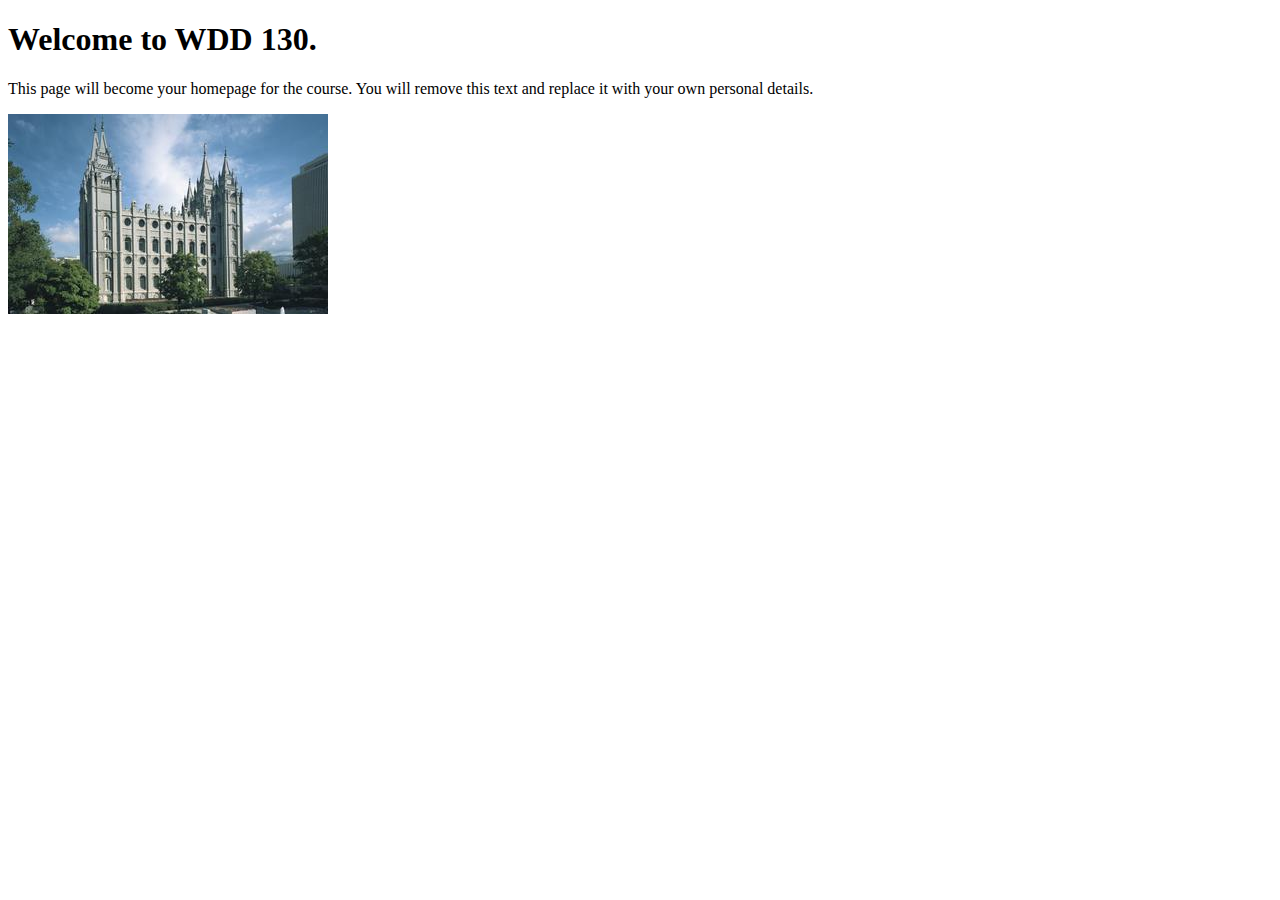
<file: index.html>
<!DOCTYPE html>
<html lang="en">
<head>
    <meta charset="UTF-8">
    <meta name="viewport" content="width=device-width, initial-scale=1.0">
    <title>WDD 130 | Personal Homepage</title>
</head>
<body>
    <h1>Welcome to WDD 130.</h1>
    <p>This page will become your homepage for the course. You will remove this text and replace it with your own personal details.</p>

    <img src="images/salt-lake-temple.jpg" alt="The Salt Lake Temple.">
</body>
</html>
</file>
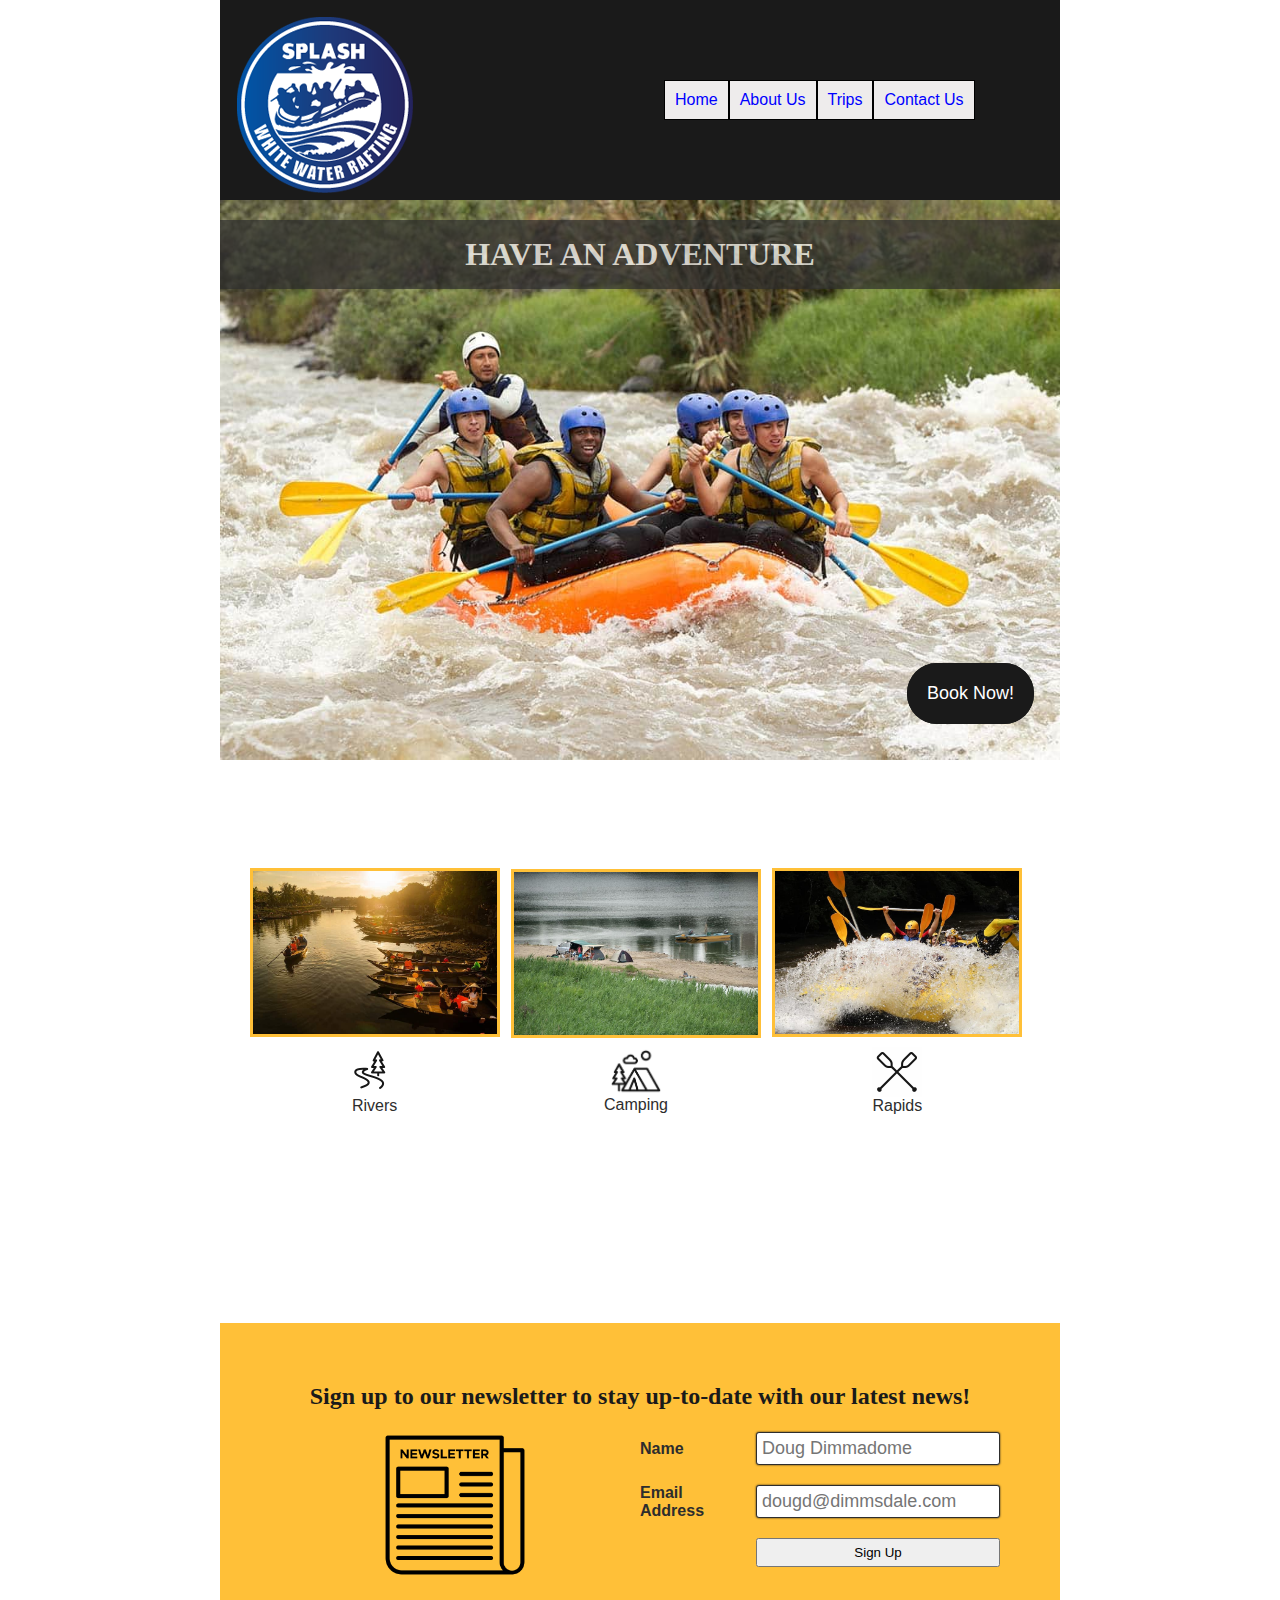
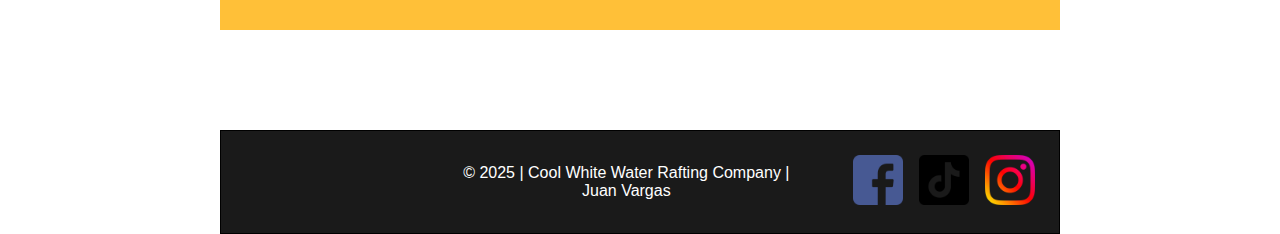
<file: wwr/index.html>
<!DOCTYPE html>
<html lang="en">

<head>
    <meta charset="UTF-8">
    <meta name="viewport" content="width=device-width, initial-scale=1.0">
    <title>Home - Cool White Water Rafting</title>
    <meta name="description"
        content="Cool White Water Rafting's homepage. A company with 50 years of experience with individual and family trips and thousands of happy clients">
    <meta name="author" content="Juan Vargas">
    <link rel="stylesheet" href="styles/rafting.css">
</head>

<body>
    <header>
        <img src="images/logo.png" alt="Cool White Water Rafting Logo">
        <nav>
            <ul class="links">
                <li><a href="index.html">Home</a></li>
                <li><a href="about.html">About Us</a></li>
                <li><a href="trips.html">Trips</a></li>
                <li><a href="contact.html">Contact Us</a></li>
            </ul>
        </nav>
    </header>
    <main>
        <div class="hero">
            <img src="images/homepage-hero-image.jpg" alt="One of the latest CWWR trips">
            <h1>HAVE AN ADVENTURE</h1>
            <article class="url">
                <a href="https://juanvargasllaguno.github.io/wdd130/wwr/trips.html">Book Now!</a>
            </article>

        </div>

        <section class="small-icons">
            <figure>
                <img src="images/rivers.jpg" alt="People embarking on a trip through the river" class="mid-image">
                <img src="images/river-icon.jpg" alt="minimalist river icon" class="icon">
                <figcaption>Rivers</figcaption>
            </figure>
            <figure>
                <img src="images/camping.jpg" alt="A family camping by the river" class="mid-image">
                <img src="images/camping-icon.jpg" alt="minimalist camping icon" class="icon">
                <figcaption>Camping</figcaption>
            </figure>
            <figure>
                <img src="images/rapids.jpg" alt="A group going down the rapids" class="mid-image">
                <img src="images/rapids-icon.jpg" alt="minimalist rapids icon" class="icon">
                <figcaption>Rapids</figcaption>
            </figure>
        </section>

        <div class="newsletter">
            <h2>Sign up to our newsletter to stay up-to-date with our latest news!</h2>
            <img src="images/newsletter.png" alt="newsletter icon">
            <form>

                <label for="news-name"><b>Name</b></label>
                <input type="text" id="news-name" name="news-name" placeholder="Doug Dimmadome">


                <label for="news-email"><b>Email Address</b></label>
                <input type="email" id="news-email" name="news-email" placeholder="dougd@dimmsdale.com">

                <button type="submit">Sign Up</button>
            </form>
        </div>

    </main>
    <footer>
        <p>© 2025 | Cool White Water Rafting Company | Juan Vargas</p>
        <nav class="socialmedia">
            <a href="https://facebook.com">
                <img src="images/facebook.png" alt="Facebook">
            </a>
            <a href="https://tiktok.com">
                <img src="images/tiktok.png" alt="TikTok">
            </a>
            <a href="https://instagram.com">
                <img src="images/instagram.webp" alt="Instagram">
            </a>
        </nav>
    </footer>
</body>

</html>
</file>
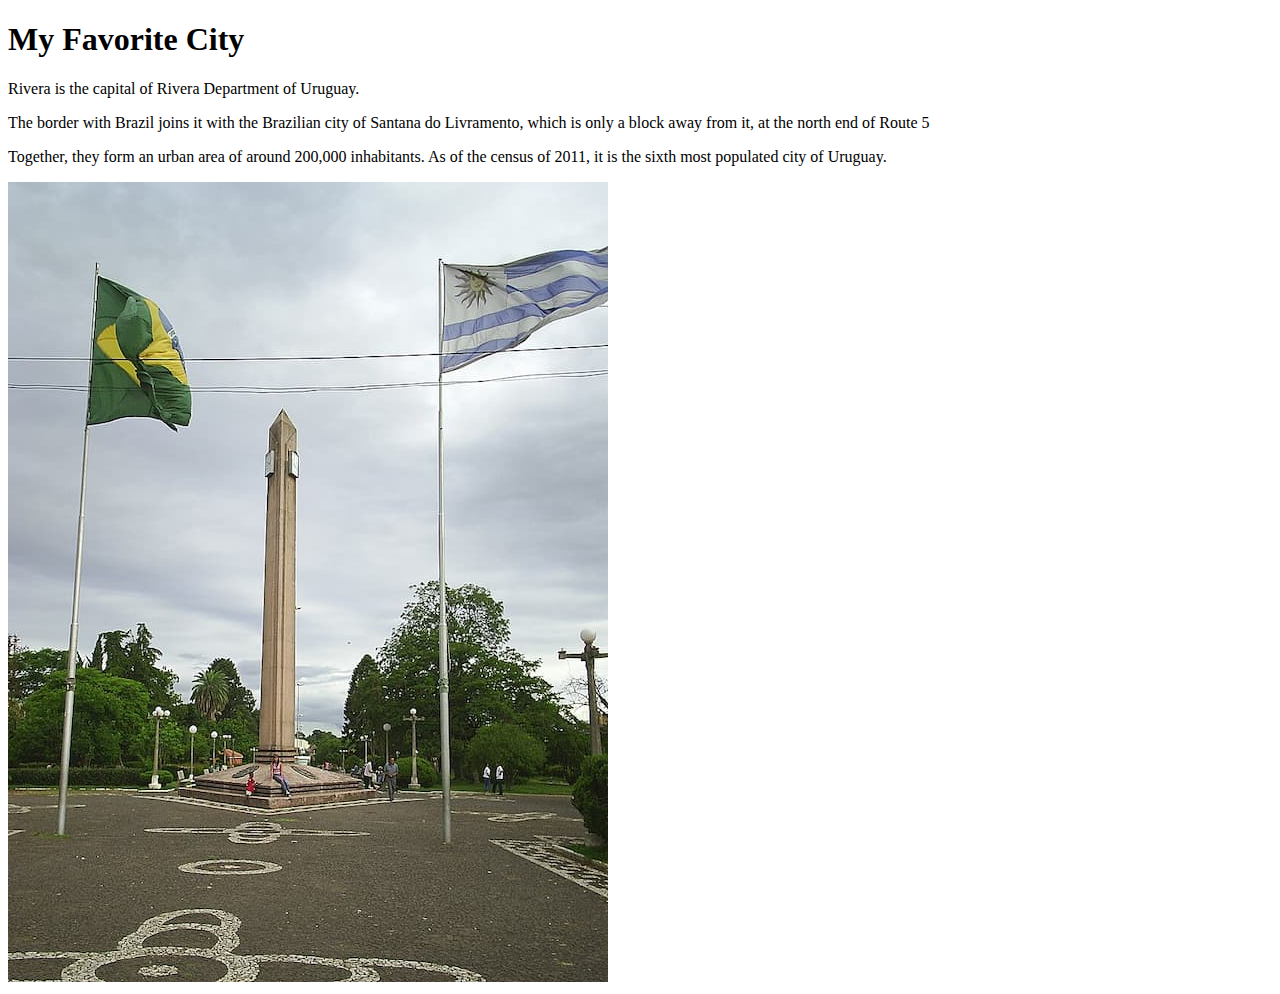
<file: week01/favorite-city.html>
<!DOCTYPE html>
<html lang="en US">

<head>
    <meta charset="utf-9">
    <meta name="viewport" content="width=device-width, initial-scale=1.0">
    <title>My Favorite City</title>
</head>

<body>
    <h1>My Favorite City</h1>
    <p>Rivera is the capital of Rivera Department of Uruguay.</p>
    <p>The border with Brazil joins it with the Brazilian city of Santana do Livramento, which is only a block away from
        it, at the north end of Route 5</p>
    <p>Together, they form an urban area of around 200,000 inhabitants. As of the census of 2011, it is the sixth most
        populated city of Uruguay.</p>
    <img src="./images/rivera.jpg" alt="Plaza Internacional shared between Rivera and Santana do Livramento">
</body>

</html>
</file>
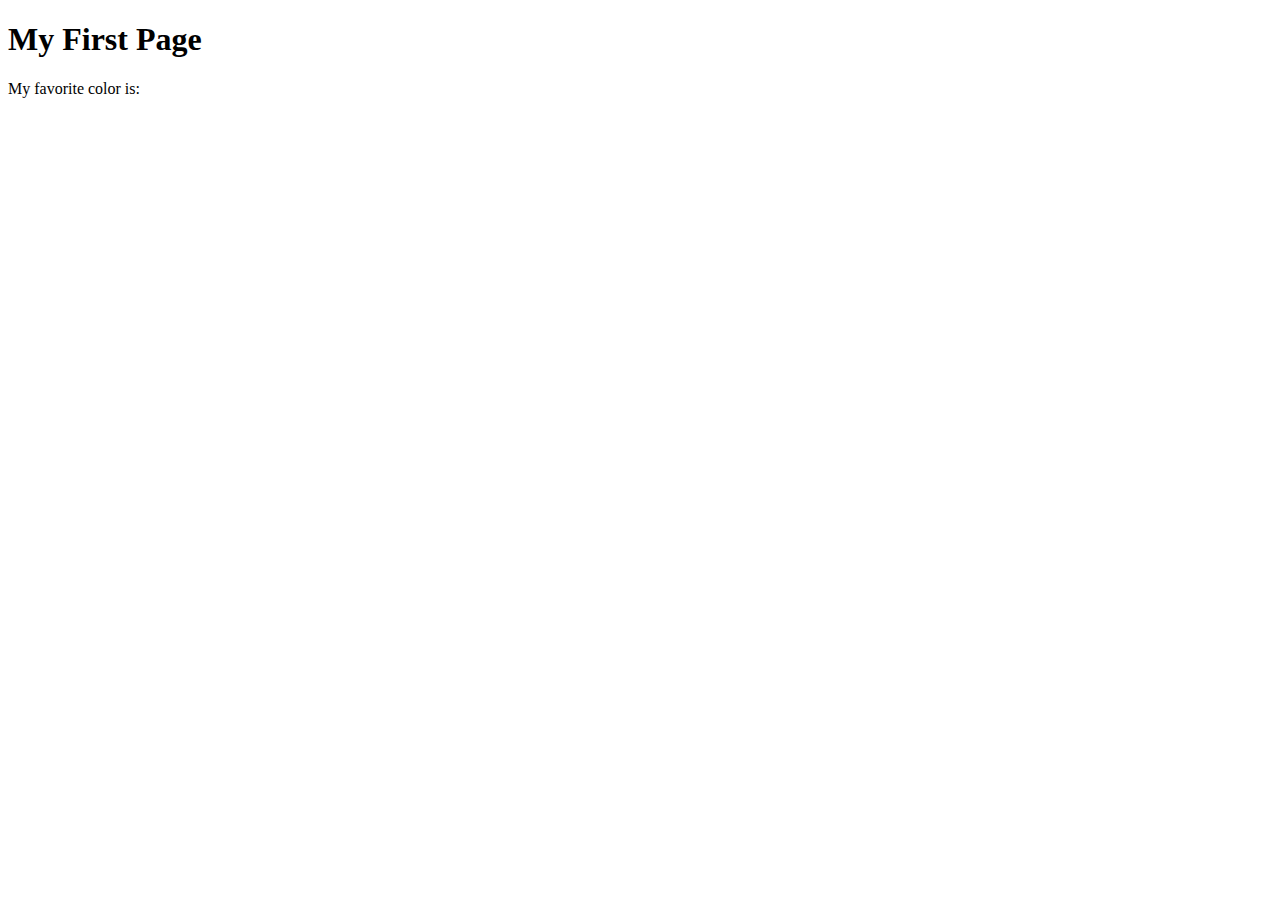
<file: week01/first-page.html>
<!DOCTYPE html>
<html lang="en">
<head>
    <meta charset="UTF-8">
    <meta name="viewport" content="width=device-width, initial-scale=1.0">
    <title>My First Page</title>
</head>
<body>
    <h1>My First Page</h1>
    <p>My favorite color is: </p>
</body>
</html>
</file>
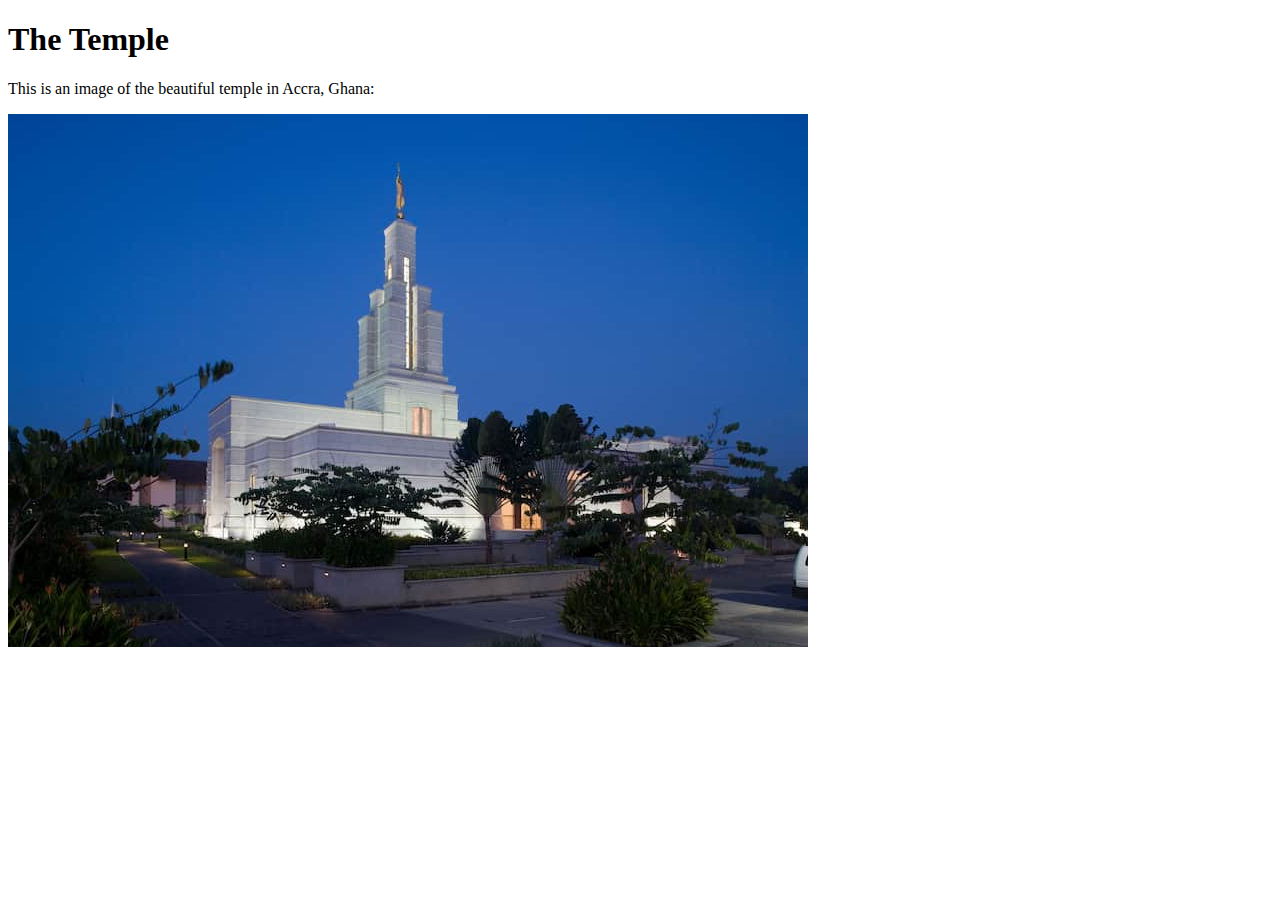
<file: week01/images-solution.html>
<!DOCTYPE html>
<html lang="en">
<head>
    <meta charset="UTF-8">
    <meta name="viewport" content="width=device-width, initial-scale=1.0">
    <title>Temple Image</title>
</head>
<body>
    <h1>The Temple</h1>
    <p>This is an image of the beautiful temple in Accra, Ghana:</p>
    <img src="images/temple-small.jpg" alt="The Accra Ghana Temple">
    
</body>
</html>
</file>
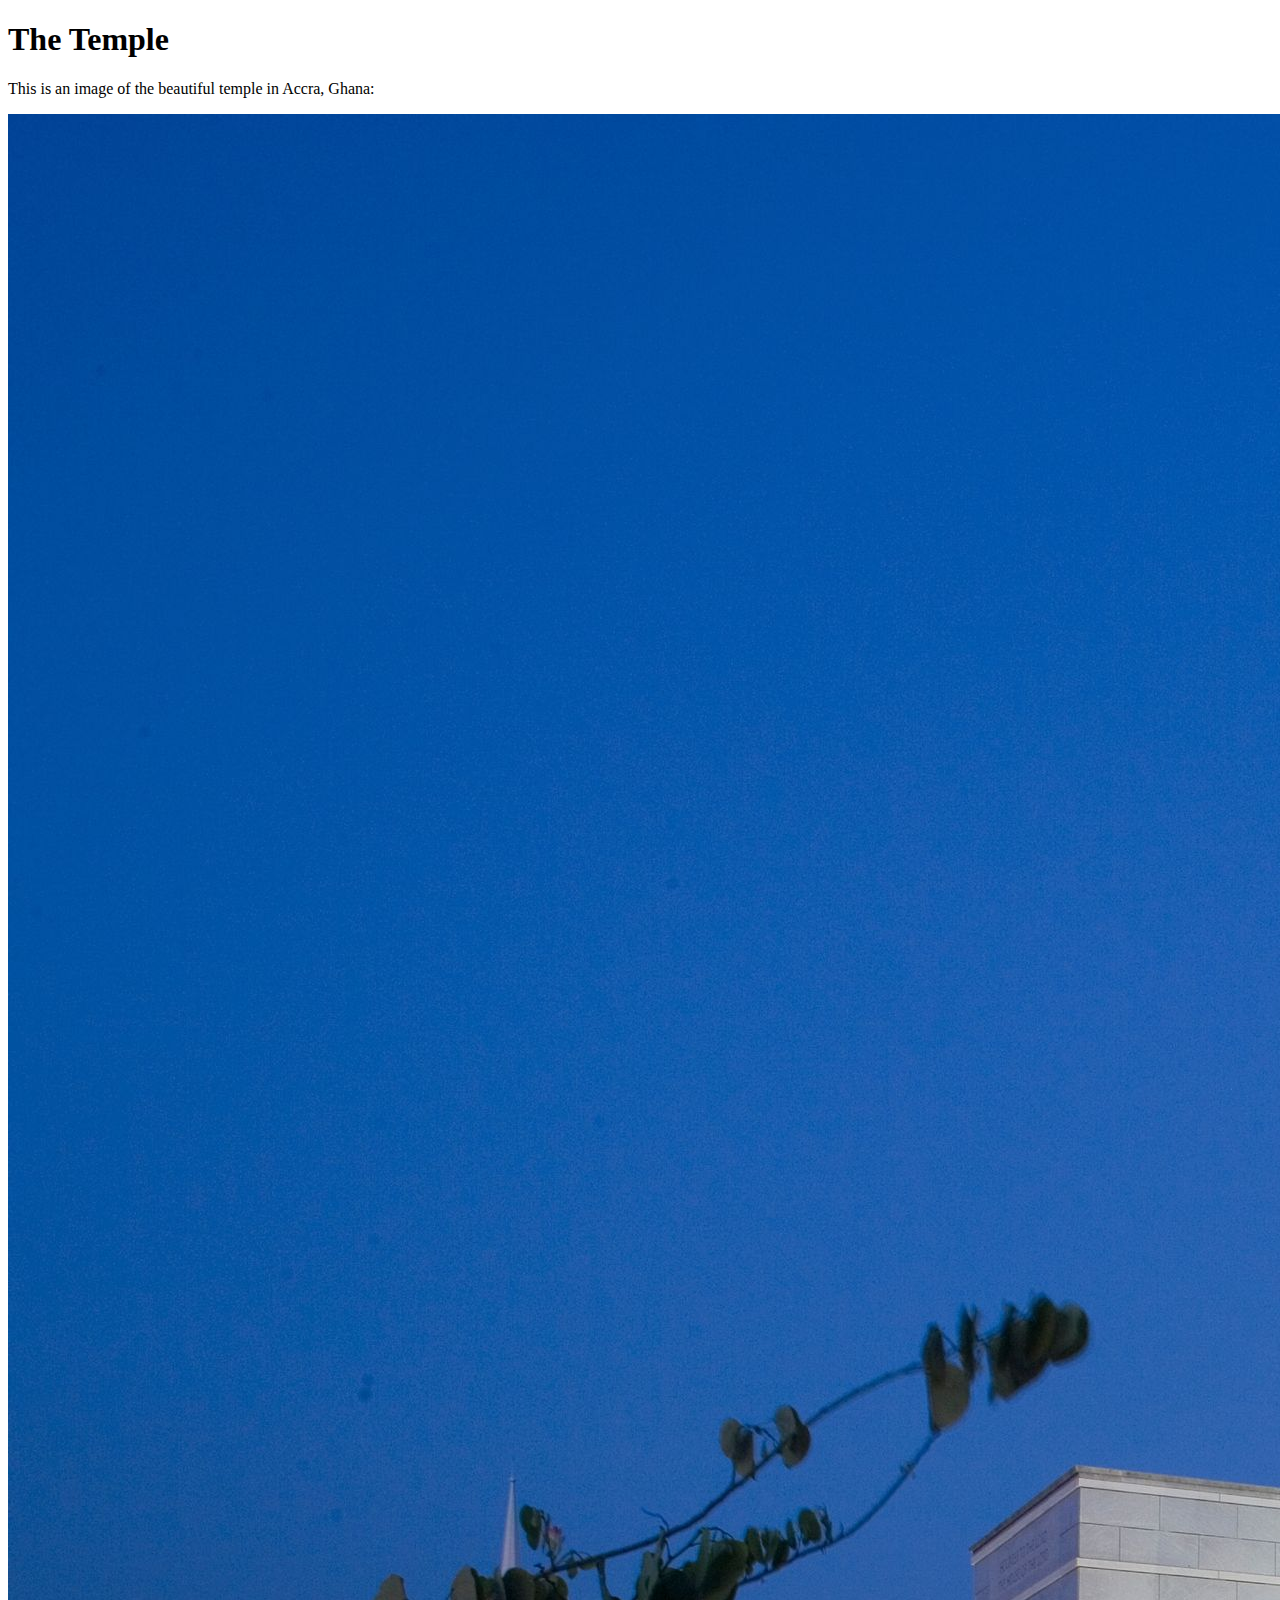
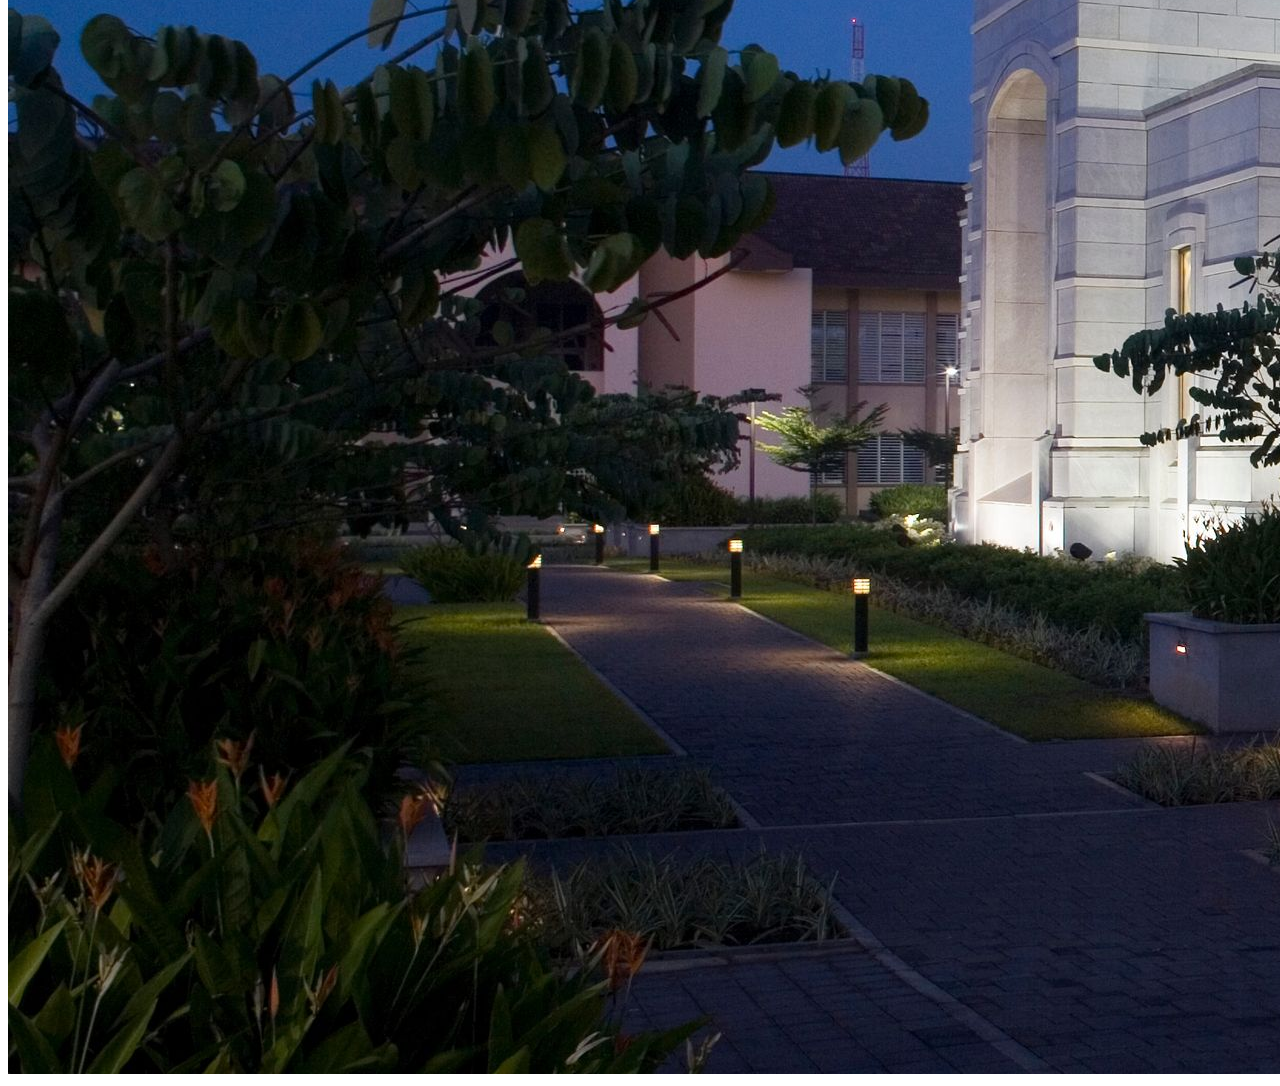
<file: week01/images.html>
<!DOCTYPE html>
<html lang="en">
<head>
    <meta charset="UTF-8">
    <meta name="viewport" content="width=device-width, initial-scale=1.0">
    <title>Temple Image</title>
</head>
<body>
    <h1>The Temple</h1>
    <p>This is an image of the beautiful temple in Accra, Ghana:</p>
    <img src="images/temple-large.jpeg" alt="The Accra Ghana Temple">
    
</body>
</html>
</file>
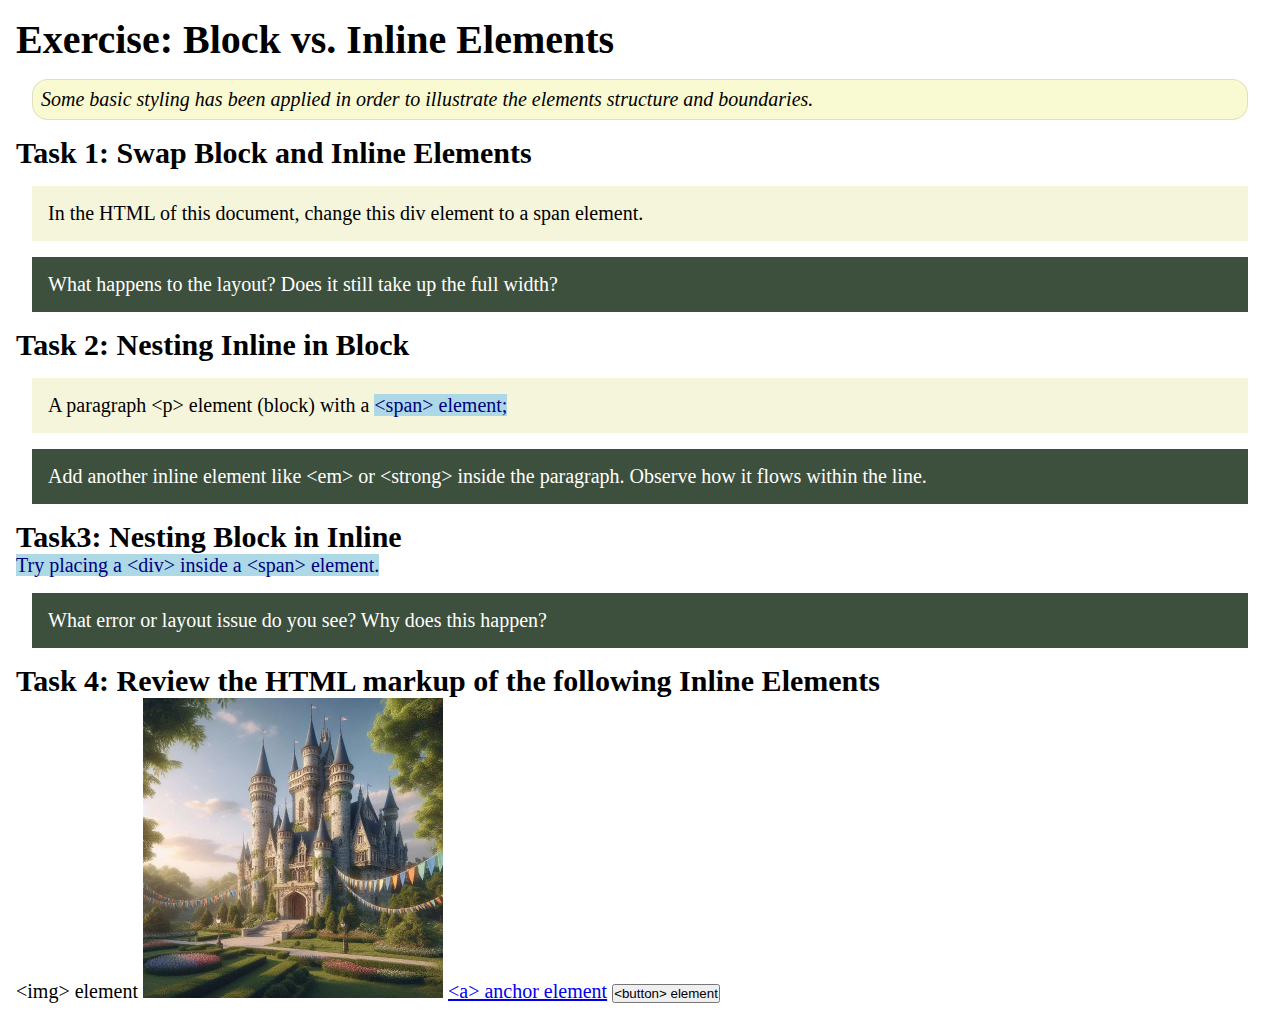
<file: week02/block-vs-inline.html>
<!DOCTYPE html>
<html lang="en">

<head>
    <meta charset="UTF-8">
    <meta name="viewport" content="width=device-width, initial-scale=1.0">
    <title>Exercise: Block vs. Inline Elements</title>
    <link rel="stylesheet" href="styles/block-vs-inline.css">
</head>

<body>
    <main>
        <h1>Exercise: Block vs. Inline Elements</h1>
        <p class="note">Some basic styling has been applied in order to illustrate the elements structure and
            boundaries.</p>

        <h2>Task 1: Swap Block and Inline Elements</h2>
        <div>In the HTML of this document, change this div element to a span element.</div>

        <p class="question">What happens to the layout? Does it still take up the full width?</p>

        <h2>Task 2: Nesting Inline in Block</h2>
        <p>A paragraph &lt;p&gt; element (block) with a <span>&lt;span&gt; element;</span></p>
        <p class="question">Add another inline element like &lt;em&gt; or &lt;strong&gt; inside the paragraph. Observe
            how it flows within the line.</p>

        <h2>Task3: Nesting Block in Inline</h2>
        <span>Try placing a &lt;div&gt; inside a &lt;span&gt; element.</span>
            <p class="question">What error or layout issue do you see? Why does this happen?</p>


            <h2>Task 4: Review the HTML markup of the following Inline Elements</h2>
        &lt;img&gt; element
        <img src="images/castle.webp" alt="placeholder image (images are inline)" width="300" height="300">
        <a href="https://churchofjesuschrist.org">&lt;a&gt; anchor element</a>
        <button type="button">&lt;button&gt; element</button>
    </main>
</body>

</html>
</file>
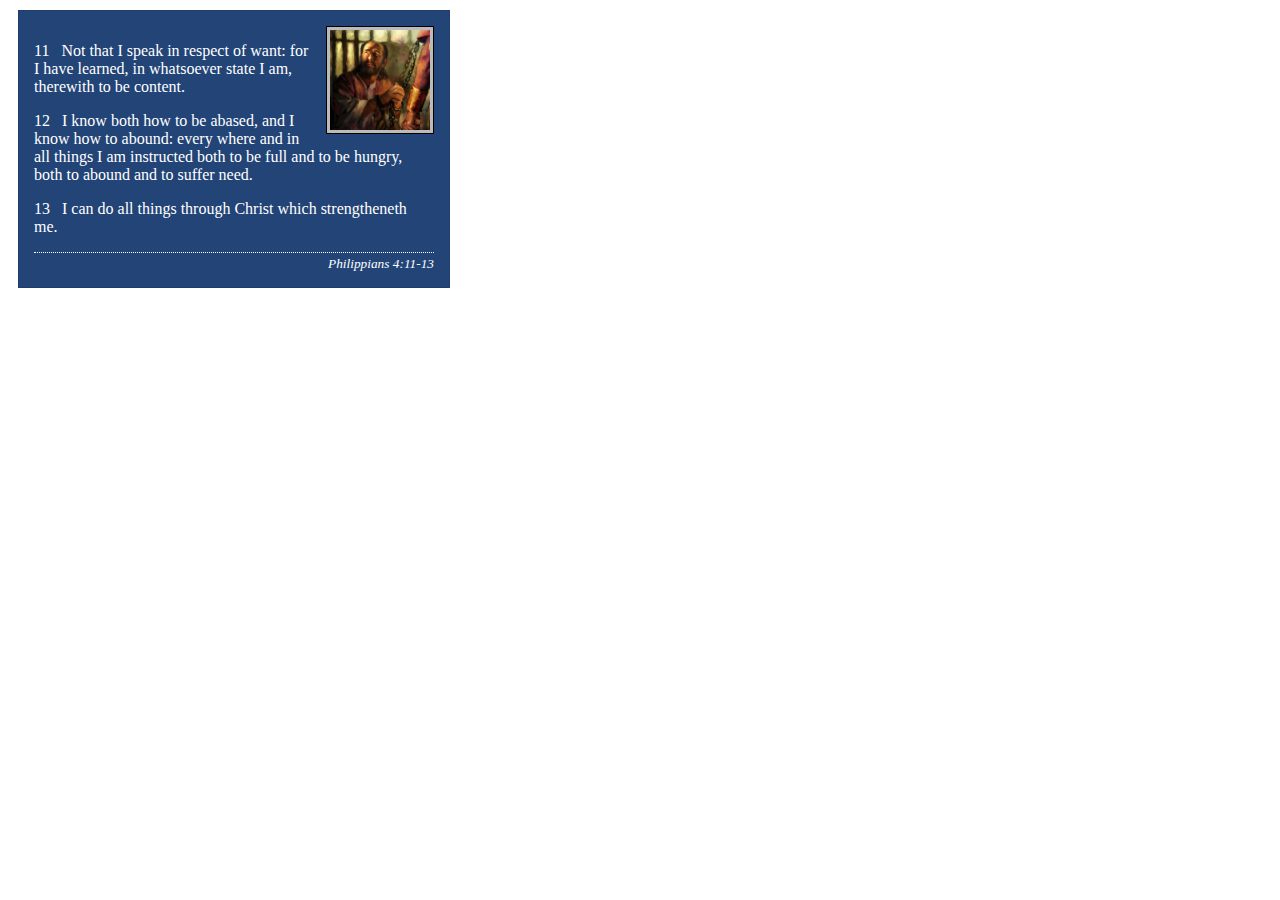
<file: week02/box-model-solution.html>
<!DOCTYPE html>
<html lang="en">
<head>
    <meta charset="UTF-8">
    <meta name="viewport" content="width=device-width, initial-scale=1.0">
    <title>Box Model Activity</title>
    <link rel="stylesheet" href="styles/box-model-solution.css">
</head>
<body>
    <main>
        <div class="callout">
            <img src="images/apostle-paul-imprisoned.webp" alt="Paul the Apostle - Imprisoned in Rome" width="200" height="200">
            <blockquote>
                <p>11 &nbsp; Not that I speak in respect of want: for I have learned, in whatsoever state I am, therewith to be content.</p>
                <p>12 &nbsp; I know both how to be abased, and I know how to abound: every where and in all things I am instructed both to be full and to be hungry, both to abound and to suffer need.</p>
                <p>13 &nbsp; I can do all things through Christ which strengtheneth me.</p>
            </blockquote>
            <cite>Philippians 4:11-13</cite>
        </div>
    </main>
</body>
</html>
</file>
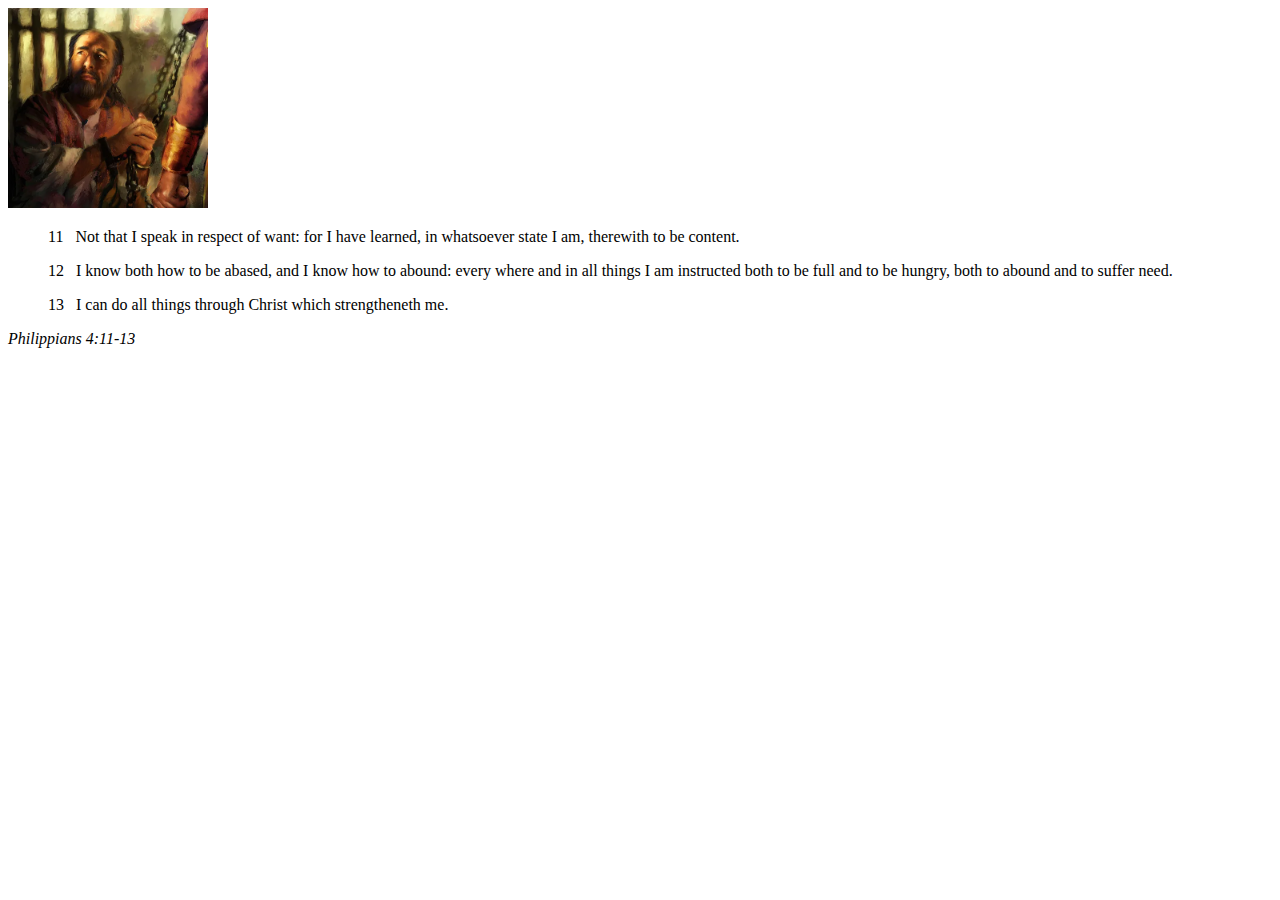
<file: week02/box-model.html>
<!DOCTYPE html>
<html lang="en">
<head>
    <meta charset="UTF-8">
    <meta name="viewport" content="width=device-width, initial-scale=1.0">
    <title>Box Model Activity</title>
</head>
<body>
    <main>
        <div class="callout">
            <img src="images/apostle-paul-imprisoned.webp" alt="Paul the Apostle - Imprisoned in Rome" width="200" height="200">
            <blockquote>
                <p>11 &nbsp; Not that I speak in respect of want: for I have learned, in whatsoever state I am, therewith to be content.</p>
                <p>12 &nbsp; I know both how to be abased, and I know how to abound: every where and in all things I am instructed both to be full and to be hungry, both to abound and to suffer need.</p>
                <p>13 &nbsp; I can do all things through Christ which strengtheneth me.</p>
            </blockquote>
            <cite>Philippians 4:11-13</cite>
        </div>
    </main>
</body>
</html>
</file>
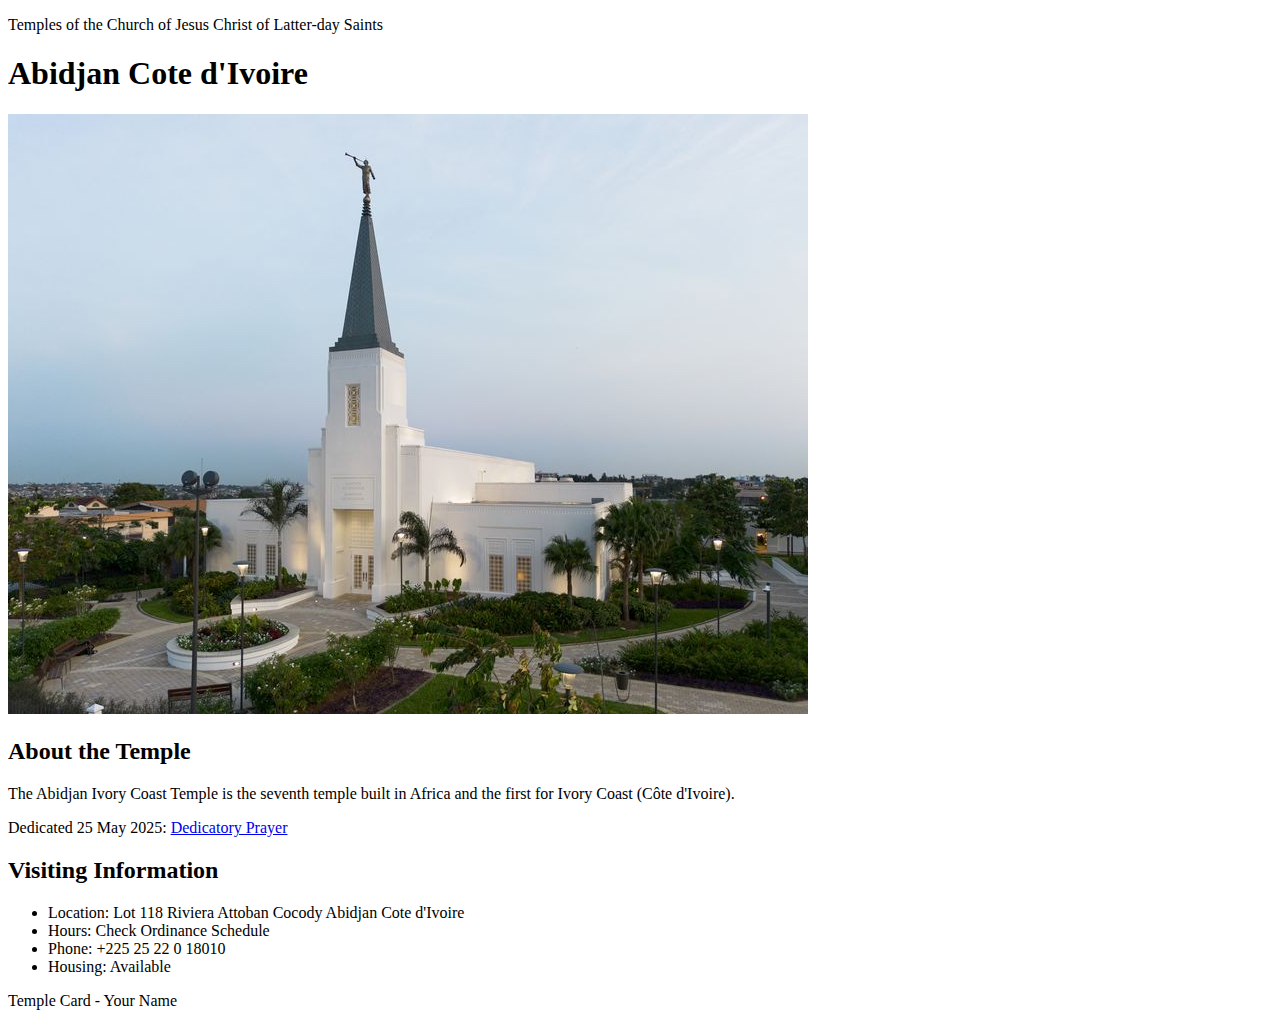
<file: week02/temple.html>
<!DOCTYPE html>
<html lang="en">

<head>
    <meta charset="UTF-8">
    <meta name="viewport" content="width=device-width, initial-scale=1.0">
    <title>Temple Card - Abidjan Cote d'Ivoire</title>
</head>

<body>
    <header>
        <p>Temples of the Church of Jesus Christ of Latter-day Saints</p>
    </header>
    <main>
        <h1>Abidjan Cote d'Ivoire</h1>
        <picture>
            <img src="images/abidjan-ivory-coast.jpeg" alt="Abidjan Cote d'Ivoire Temple">
        </picture>
        <section>
            <h2>About the Temple</h2>
            <p>The Abidjan Ivory Coast Temple is the seventh temple built in Africa and the first for Ivory Coast (Côte
                d'Ivoire).</p>
            <p>Dedicated 25 May 2025: <a
                    href="https://www.churchofjesuschrist.org/temples/dedicatory-prayer/abidjan-ivory-coast-temple/2025-05-25?lang=eng"
                    target="_blank" rel="noopener noreferrer">Dedicatory Prayer</a></p>
        </section>
        <section>
            <h2>Visiting Information</h2>
            <ul>
                <li>Location: Lot 118 Riviera Attoban Cocody Abidjan Cote d'Ivoire</li>
                <li>Hours: Check Ordinance Schedule</li>
                <li>Phone: +225 25 22 0 18010</li>
                <li>Housing: Available</li>
            </ul>
        </section>
    </main>
    <footer>
        <p>Temple Card - Your Name</p>
    </footer>
</body>

</html>
</file>
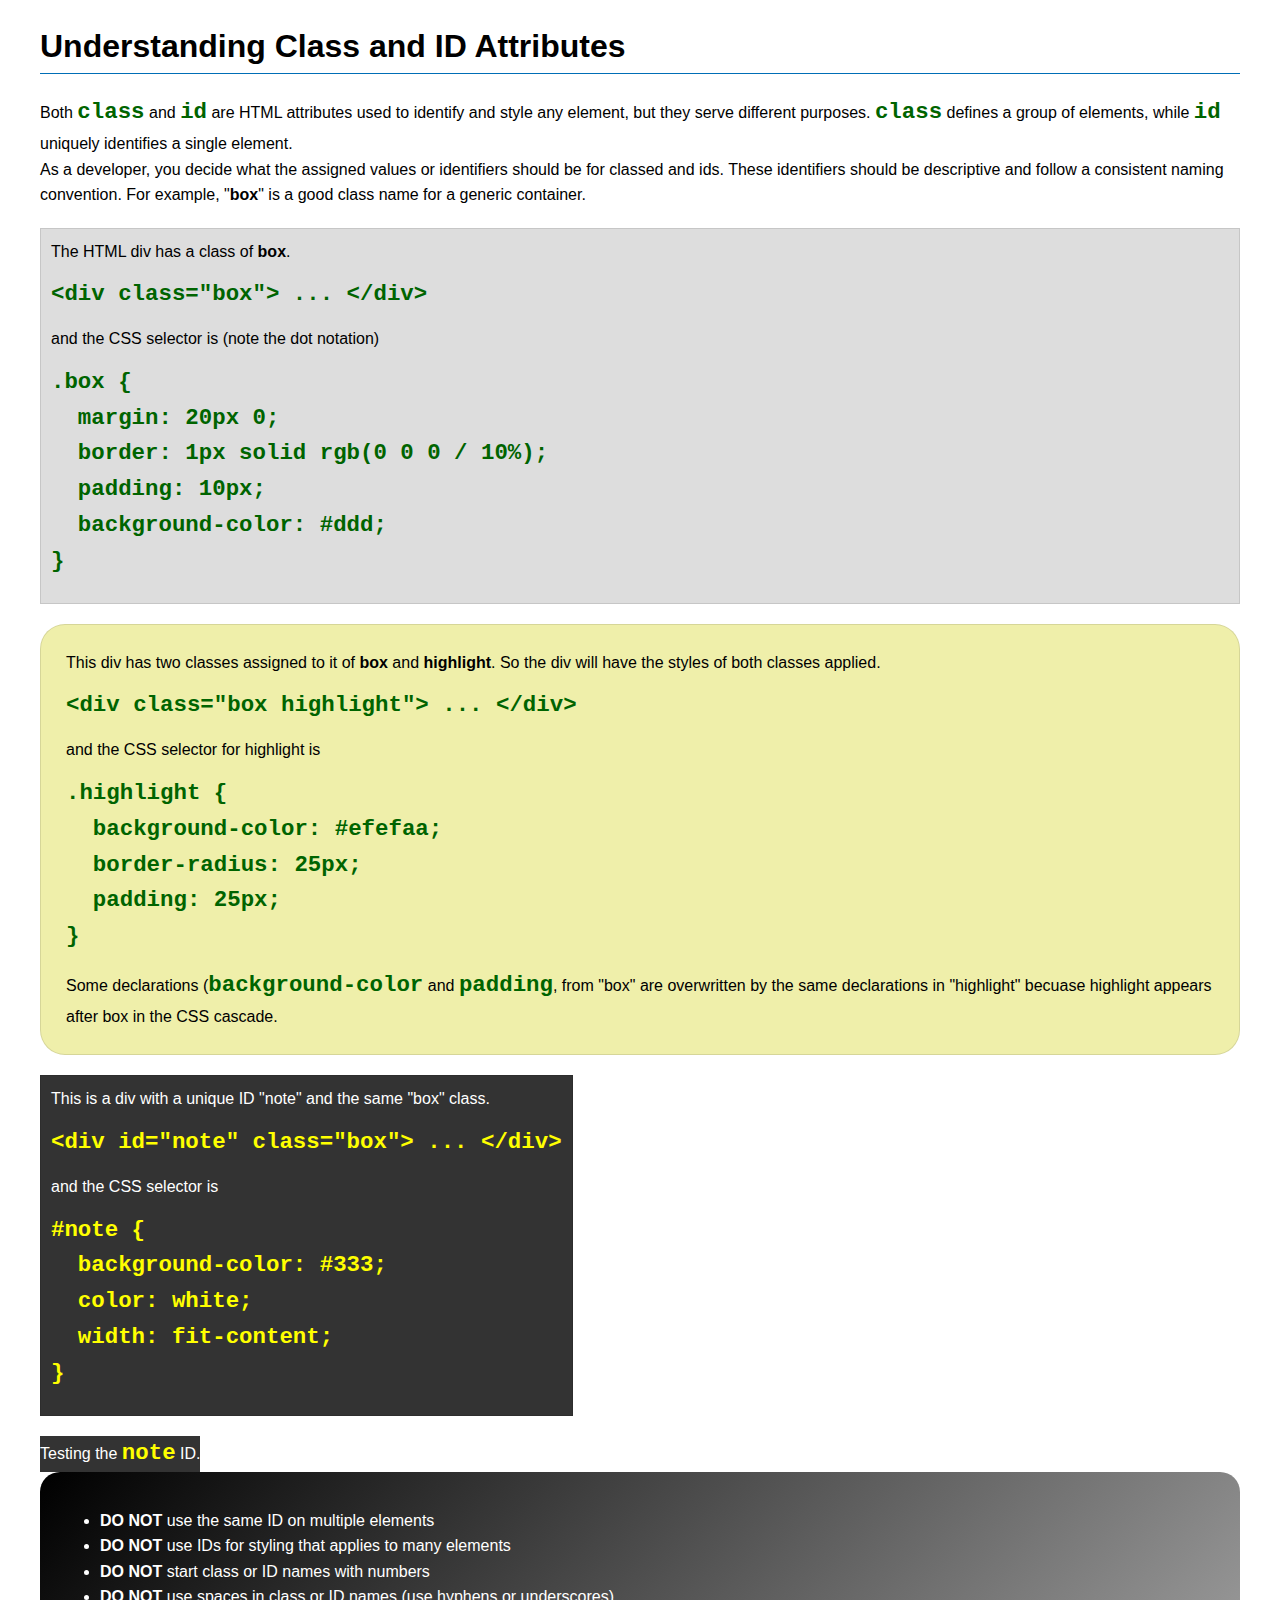
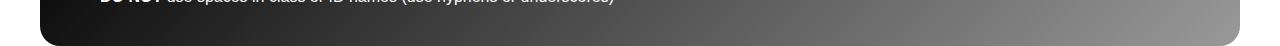
<file: week03/class-and-id.html>
<!DOCTYPE html>
<html lang="en">

<head>
    <meta charset="UTF-8">
    <meta name="viewport" content="width=device-width, initial-scale=1.0">
    <title>Class vs ID Attributes</title>
    <link rel="stylesheet" href="styles/class-and-id.css">
</head>

<body>
    <h1>Understanding Class and ID Attributes</h1>
    <p>Both <code>class</code> and <code>id</code> are HTML attributes used to identify and style any element, but they
        serve different purposes. <code>class</code> defines a group of elements, while <code>id</code> uniquely
        identifies a single element.</p>
    <p>As a developer, you decide what the assigned values or identifiers should be for classed and ids. These
        identifiers should be
        descriptive and follow a consistent naming convention. For example, "<strong>box</strong>" is a good class name
        for a generic container.</p>
    <div class="box">
        <p>The HTML div has a class of <strong>box</strong>.</p>
        <pre><code class="html">&lt;div class="box"&gt; ... &lt;/div&gt;</code></pre>
        and the CSS selector is (note the dot notation)
        <pre><code class="css">.box {
  margin: 20px 0;
  border: 1px solid rgb(0 0 0 / 10%);
  padding: 10px;
  background-color: #ddd; 
}</code></pre>
    </div>

    <div class="box highlight">
        <p>This div has two classes assigned to it of <strong>box</strong> and <strong>highlight</strong>. So the div
            will have the styles of both classes applied.</p>
        <pre><code class="html">&lt;div class="box highlight"&gt; ... &lt;/div&gt;</code></pre>
        and the CSS selector for highlight is
        <pre><code class="css">.highlight {
  background-color: #efefaa;
  border-radius: 25px;
  padding: 25px;
}</code></pre>
<p>Some declarations (<code>background-color</code> and <code>padding</code>, from "box" are overwritten by the same declarations in "highlight" becuase highlight appears after box in the CSS cascade.</p>
    </div>

    <div id="note" class="box">
        <p>This is a div with a unique ID "note" and the same "box" class.</p>
        <pre><code class="html">&lt;div id="note" class="box"&gt; ... &lt;/div&gt;</code></pre>
        and the CSS selector is
        <pre><code class="css">#note {
  background-color: #333;
  color: white;
  width: fit-content;
}</code></pre>
    </div>

    <div id="note">
        <p>Testing the <code>note</code> ID.</p>
    </div>

    <section id="best-practice">
        <ul>
            <li><strong>DO NOT</strong> use the same ID on multiple elements</li>
            <li><strong>DO NOT</strong> use IDs for styling that applies to many elements</li>
            <li><strong>DO NOT</strong> start class or ID names with numbers</li>
            <li><strong>DO NOT</strong> use spaces in class or ID names (use hyphens or underscores)</li>
        </ul>
    </section>




</body>

</html>
</file>
<file: wwr/styles/rafting.css>
* {
    margin: 0;
    padding: 0;
    box-sizing: border-box;
}

:root {
    --primary-color: #1A1A1A;
    --secondary-color: #085181;
    --accent1-color: #2D2D2D;
    --accent2-color: #ffc038;
    --heading-font: "Times New Roman", "Georgia", serif;
    --body-font: Arial, Helvetica, sans-serif;
}

body {
    font-family: var(--body-font);
    color: var(--accent1-color)
}

header, main, footer {
    width: 840px;
    margin: 0 auto;
}

header {
    display: grid;
    grid-template-columns: 1fr 1fr;
    justify-self: end;
    align-items: center;
    background-color: var(--primary-color);
}

.links {
    display:flex;
    flex-flow: row;
    column-width: auto;
    list-style: none;
}

.links li {
    border: 1px solid black;
    background-color: rgb(238, 236, 236);
    padding: 10px;
    display: flex;
    justify-content: center;
    align-items: center;
    white-space: nowrap;
}

.links a{
    text-decoration: none;
    white-space: nowrap;
    color: blue;
}

h1, h2 {
    font-family: var(--heading-font);
    color: var(--primary-color)
}

nav, p, section, article {
    margin: 16px;
    padding: 8px;
}

.history {
    display: grid;
    grid-template-columns: 1fr auto 1fr;
    align-items: center;
    margin: 20px;
    border: 1px solid black;
    padding: 10px;
}

.history h2 {
    grid-column: 1 / -1;
    justify-self: center;
    margin-bottom: 20px;
}

.history img {
    width: 200px;
    height: auto;
    margin-left: 20px;
    margin-right: 20px;
}

.history p{
    margin: 0px;
}

.adventure {
    display: grid;
    grid-template-columns: repeat(5, 1fr);
    align-items: center;
    max-width: 800px;
    border: 1px solid black;
    text-align: center;
}

.adventure h2 {
    display: grid;
    grid-column: 1 / -1;
    justify-self: center;
    margin-bottom: 20px;
}

.adventure figure {
    display: grid;
    
}
.adventure img {
    width: 150px;
    height: auto;
}


.socialmedia a{
    text-decoration: none;
}

.hero {
    position:relative;
}

.hero h1 {
    position:absolute;
    top: 20px;
    width: 100%;
    opacity: 0.7;
    padding: 16px;
    text-align: center;
    background-color: var(--accent1-color);
    color: #fff
}

.hero article {
    position:absolute;
    bottom: 20px;
    right: 10px;
    background-color: var(--accent2-color);
    color: var(--secondary-color);
    opacity: 0.8;
}

.hero img{
    display:block;
    width: 100%;
    height: auto;
}

.hero article img {
    float: right;
    width: 125px;
}

footer {
    display: grid;
    grid-template-columns: 1fr 2fr 1fr;
    align-items: center;
    border: 1px solid black;
    background-color: var(--primary-color);
    
}

footer p{
    grid-column: 2;
    text-align: center;
    color: #fff;
}
footer nav{
    display: flex;
    justify-content: end;
    gap: 1rem;
}

footer img {
    width: 50px;
}

.contacContainer {
    display:flex;
    justify-content: center;
}
.contactInfo {
    text-align: center;
}

.contactInfo h1, .contactInfo p{
    margin: 0px
}

.interactive{
    display: flex;
}

.map, .form {
    flex: 1;
}
.map iframe{
    width: 100%;
    height: 100%;
}

.columnForm {
    display: grid;
    grid-template-columns: auto 1fr;
    grid-template-rows: repeat(5,1fr);
    align-items: center;
    row-gap: 10px;
}

.radioSpan {
    grid-row: span 3;
    display: flex;
    flex-direction: column;   
}

legend {
    grid-row: span 3;
    align-self: center;
    white-space: normal;
    max-width: 120px;
}

.fullspan {
    grid-column: span 2;
}

.columnForm input {
    padding: 5px;
}

button{
    padding: 5px;
}

textarea{
    padding: 5px;
}

.employees {
    display: grid;
    grid-template-columns: repeat(3, 1fr);
    align-items: center;
    max-width: 800px;
    border: 1px solid black;
    text-align: center;
}

.employees h2 {
    display: grid;
    grid-column: 1 / -1;
    justify-self: center;
    margin-bottom: 20px;
}

.employees figure {
    display: grid;
    
}
.employees img {
    width: auto;
    height: 300px;
    margin: 1rem;
}

/* To eliminate fieldset interference with the grid */
fieldset {
    border: none;
    padding: 0;
    margin: 0;
    min-inline-size: 0; 
}

fieldset.fullspan {
    grid-column: span 2;
    display: contents;
}

/*HOMEPAGE */

/* Pictures in the middle */
.small-icons {
    margin-top: 100px;
    margin-bottom: 30px;
    display: grid;
    grid-template-columns: repeat(3, 1fr);
    align-items: center;
    justify-items: center;
    max-width: 800px;
    text-align: center;
}

.small-icons figure {
    display: grid;
    justify-items: center;
    
}
.mid-image {
    width: 250px;
    height: auto;
    border: 3px solid var(--accent2-color);
}

.icon {
    margin-top: 10px;
    width: 50px;
    height: auto;
}

/* button on the banner */

.hero .url {
    position:absolute;
    display: inline-block;
    opacity: 1;
    border-radius: 30px;
    background-color: var(--primary-color);
    padding: 0px;
}

.hero .url a {
    text-decoration: none;
    color: #fff;
    font-size: large;
    cursor: pointer;
    display: block;
    padding: 20px;
    background-color: var(--primary-color);
    border-radius: 30px;
}


/* Newsletter */
.newsletter {
    display: grid;
    grid-template-columns: 1fr 1fr;
    align-items: center;
    justify-items: center;
    margin-top: 200px;
    margin-bottom: 100px;
    background-color: var(--accent2-color);
    padding: 50px;
}

.newsletter h2{
    margin: 10px;
    grid-column: span 2;
    text-align: center;
}

.newsletter img {
    width: 150px;
    height: auto;
    margin-top: 10px;
}

.newsletter form {
    display: grid;
    grid-template-columns: auto 1fr;
    align-items: center;
}

.newsletter input {
    padding: 5px;
    font-size: large;
    margin: 10px;
    border: 1px solid var(--accent1-color);
    box-shadow: 0 0 2px #1A1A1A;
    border-radius: 3px;
}

.newsletter button {
    margin: 10px;
    grid-column: 2;
    padding: 5px;
}


/* Trips page */

/* Title and description */

.trips-title h1 {
    text-align: center;
}

.trips-title p{
    border: 3px groove var(--secondary-color);
    background-color: var(--accent2-color);
    color: var(--secondary-color);
    border-radius: 5px;
    font-size: 14pt;
    
}

/* Table */

.table-trips {
    border: 2px solid var(--primary-color);
    background-color: var(--accent2-color);
    padding: 10px 5px;
    border-collapse: collapse;
}

.table-trips thead {
    background-color: var(--accent1-color);
    color: #fff;
    margin: 5px;
}

.table-trips th, td {
    border-right: 1px solid var(--primary-color);
    padding: 15px 10px;
}

/* Popular Trips */

.popular {
    display: grid;
    grid-template-columns: 1fr 1fr 1fr;
    justify-items: center;
    
}

.popular h2{
    grid-column-start: 1;
    grid-column-end: 4;
    max-width: 800px;
    margin-bottom: 15px;
}

/* reset the margin to make it take less space */
.popular figure, .popular figcaption,
.popular p {
    margin: 0;
}

.popular figure {
    display: flex;
    flex-direction: column;
    align-items: center;
    text-align: center;
}

.popular-big{
    grid-column: 1/4;
    border-top: 1px solid var(--primary-color);
    box-shadow: 0 -4px 10px -7px var(--accent1-color);
                
}

.popular-small{
    width: 200px;
    height: auto;
}

/* Contact us button */

.contact-button {
    display: grid;
    grid-template-columns: 1fr 150px 1fr;
}

.contact-button h2 {
    grid-column: 1/4;
    text-align: center;
    margin: 25px auto;
}

.contact-button a {
    text-decoration: none;
    color: #fff;
    font-size: large;
    cursor: pointer;
    padding: 20px;
    background-color: var(--secondary-color);
    border-radius: 30px;
    grid-column: 2 / 3;
    text-align: center;
}
</file>
<file: week02/styles/block-vs-inline.css>
* {
    margin: 0;
    padding: 0;
}

body {
    font-size: 20px;
    margin: 1rem;
}

p,
div {
    background-color: beige;
    margin: 1rem;
    padding: 1rem;
}

span {
    color: navy;
    background-color: lightblue;
}

code {
    margin: 0;
    padding: 0;
    color: green;
    font-size: 1.2rem;
}

.note {
    font-style: italic;
    background-color: lightgoldenrodyellow;
    border-radius: 1rem;
    border: 1px solid rgb(0 0 0 / 10%);
    margin: 1rem;
    padding: .5rem;
}

.question {
    background-color: #3d503d;
    color: #fff;
}
</file>
<file: week02/styles/box-model-solution.css>
.callout {
    max-width: 400px;
    margin: 10px;
    border: 1px solid rgba(0, 0, 0, .1);
    padding: 15px;
    background-color: #247;
    color: #fff;
}

.callout img {
    float: right;
    margin: 0 0 10px 15px;
    border: 1px solid #000;
    padding: 3px;
    background-color: #bbb;
    width: 100px;
    height: auto;

}

blockquote {
    margin: 0;
}

cite {
    display: block;
    border-top: 1px dotted #fff;
    padding-top: 3px;
    text-align: right;
    font-size: smaller;
}
</file>
<file: week03/styles/class-and-id.css>
body {
    font-family: Arial, sans-serif;
    line-height: 1.6;
    margin: 0;
    padding: 0 40px;
}

h1 {
    border-bottom: 1px solid rgb(0 110 182);
    padding-bottom: 0;
}



p {
    margin: 0;
}

code {
    color: darkgreen;
    font-weight: 700;
    font-size: 1.4rem;
}

/* Class examples - can be reused */

.box {
    margin: 20px 0;
    border: 1px solid rgb(0 0 0 / 10%);
    padding: 10px;
    background-color: #ddd; /* this is shorthand for #dddddd */
}

.highlight {
    background-color: #efefaa;
    border-radius: 25px;
    padding: 25px;
}

/* ID examples - should be unique */

#note {
    background-color: #333;
    color: white;
    width: fit-content;
}

#note code {
    color: yellow;
}

#best-practice {
    background: linear-gradient(135deg, #000 0%, #999 100%);
    color: white;
    border-radius: 20px;
    padding: 20px
}
</file>
